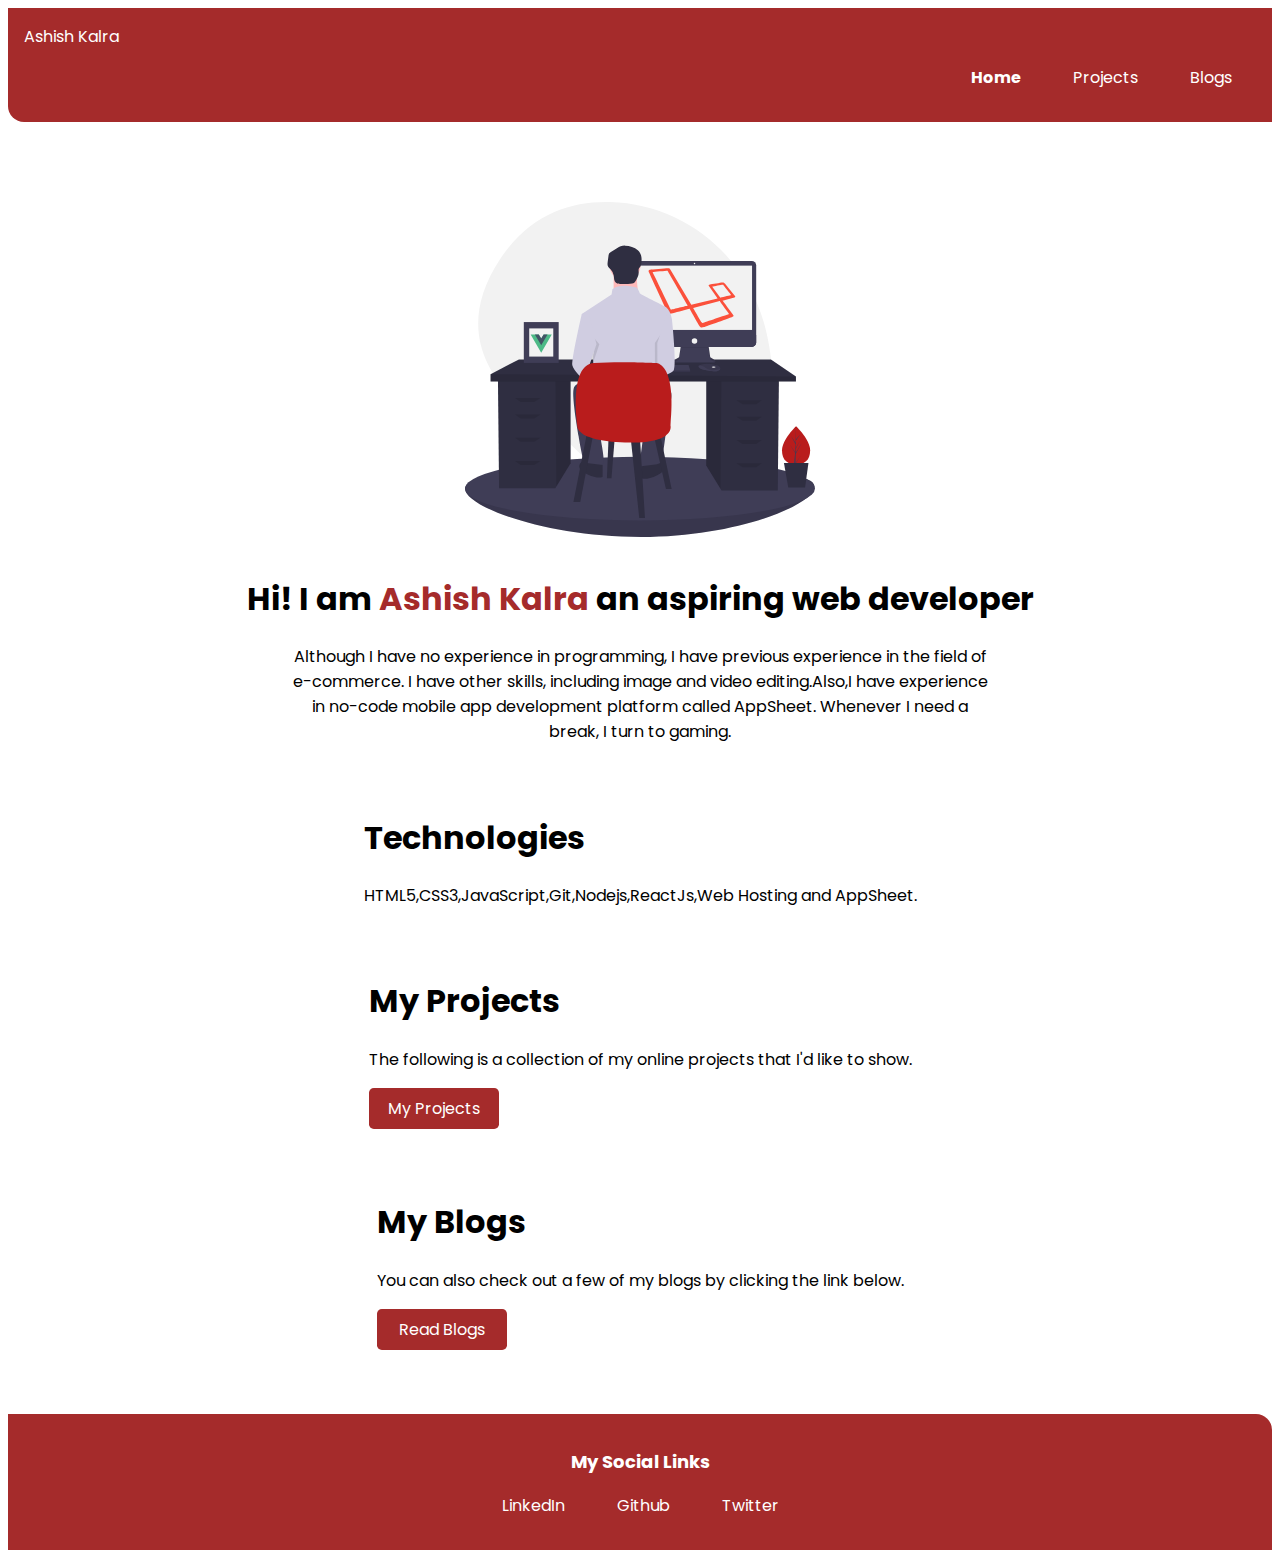
<file: index.html>
<!DOCTYPE html>
<html lang="en">

<head>
    <meta charset="UTF-8">
    <meta http-equiv="X-UA-Compatible" content="IE=edge">
    <meta name="viewport" content="width=device-width, initial-scale=1.0">
    <title>Ashish's Portfolio|Home</title>
    <link href="/styles.css" rel="stylesheet">
</head>

<body>

    <nav class="navigation container">
        <div class="nav-header">Ashish Kalra</div>
        <ul class="list-non-bullet nav-pills ">
            <li class="list-inline-item"><a class="link link-active" href="/index.html">Home</a></li>
            <li class="list-inline-item"><a class="link" href="/Projects.html">Projects</a></li>
            <li class="list-inline-item"><a class=link href="blogs.html">Blogs</a></li>
        </ul>

    </nav>
    <header class="hero">
        <img class="hero-img" width=500 src="image.svg" />
        <h1 class="hero-heading"> Hi! I am <span class="heading-inverted">Ashish Kalra</span> an aspiring web developer
        </h1>
        <p>Although I have no experience in programming, I have previous experience in the field of e-commerce. I have other skills, including image and video editing.Also,I have experience in no-code mobile app development platform called AppSheet. Whenever I need a break, I turn to gaming. </p>

    </header>


    <section class="section-home">
        <div class="container container-center">
            <h1>Technologies</h1>
            <p>HTML5,CSS3,JavaScript,Git,Nodejs,ReactJs,Web Hosting and AppSheet.
    </section>


    <section class="section-home">
        <div class="container container-center">
            <h1>My Projects</h1>
            <p>The following is a collection of my online projects that I'd like to show.
            <a class="link link-primary" target="_blank" href="Projects.html">My Projects</a>
    </section>

    <section class="section-home">
        <div class="container container-center">
            <h1>My Blogs</h1>
            <p>You can also check out a few of my blogs by clicking the link below.</p>
            <a class="link link-primary" target="_blank" href="blogs.html"> Read Blogs</a>
    </section>

    <footer class="footer">
        <h3 class="footer-header">My Social Links</h3>
        <ul class=list-non-bullet>
            <li class="list-inline-item"><a class="link" target="_blank" href="https://www.linkedin.com/in/ashish-kalra-a4a853252/">LinkedIn</a></li>
            <li class="list-inline-item"><a class="link" target="_blank" href="https://github.com/llashishll">Github</a></li>
            <li class="list-inline-item"><a class="link" target="_blank" href="https://twitter.com/AshishKalra14">Twitter</a></li>
        </ul>

    </footer>

</body>

</html>
</file>
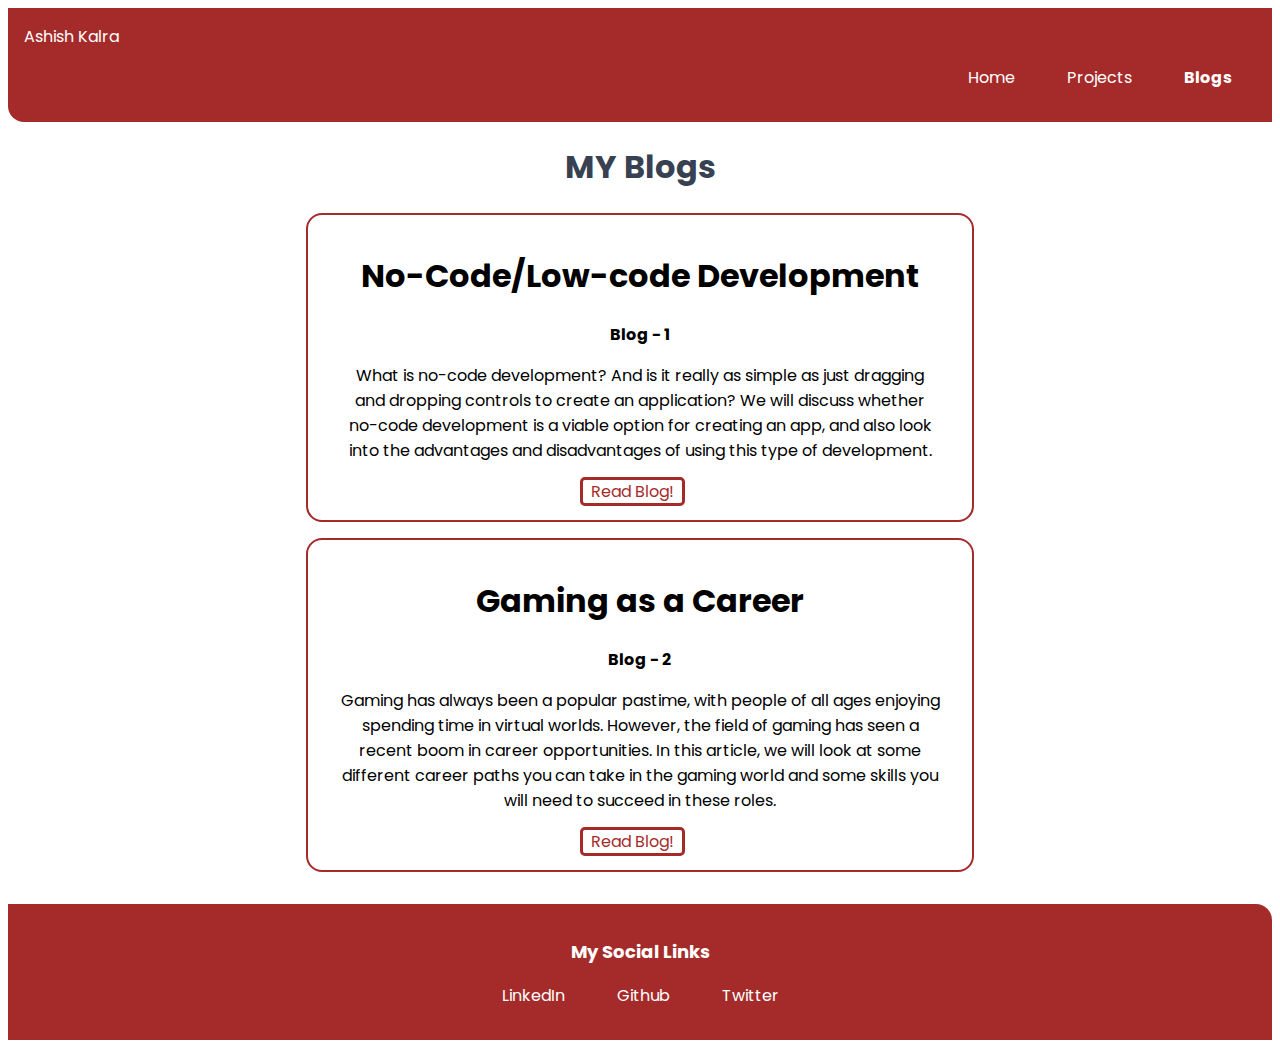
<file: blogs.html>
<!DOCTYPE html>
<html lang="en">

<head>
    <meta charset="UTF-8">
    <meta http-equiv="X-UA-Compatible" content="IE=edge">
    <meta name="viewport" content="width=device-width, initial-scale=1.0">
    <title>My Blogs</title>
    <link rel="stylesheet" href="styles.css">
</head>

<body>
    <nav class="navigation container">
        <div class="nav-header">Ashish Kalra</div>
        <ul class="list-non-bullet nav-pills ">
            <li class="list-inline-item"><a class="link" href="/index.html">Home</a></li>
            <li class="list-inline-item"><a class="link" href="/Projects.html">Projects</a></li>
            <li class="list-inline-item"><a class="link link-active" href="blogs.html">Blogs</a></li>
        </ul>

    </nav>
    <h1 class="page-header">MY Blogs </h1>

    <section class="section-blog">
        <div class="container container-center">
            <h1>No-Code/Low-code Development</h1>
            <strong>Blog - 1</strong>
            <p> What is no-code development? And is it really as simple as just dragging and dropping controls to create
                an application? We will discuss whether no-code development is a viable option for creating an app, and
                also look into the advantages and disadvantages of using this type of development.
            </p>
            <a class="link link-secondary list-inline-item" target="_blank"
                href="https://ashishkalra.hashnode.dev/no-code-development">Read Blog!</a>

        </div>
    </section>
    <section class="section-blog">
        <div class="container container-center">
            <h1>Gaming as a Career</h1>
            <strong>Blog - 2</strong>
            <p>Gaming has always been a popular pastime, with people of all ages enjoying spending time in virtual worlds. However, the field of gaming has seen a recent boom in career opportunities. In this article, we will look at some different career paths you can take in the gaming world and some skills you will need to succeed in these roles.
            </p>
            <a class="link link-secondary list-inline-item" target="_blank"
                href="https://ashishkalra.hashnode.dev/gaming-as-a-career"> Read Blog! </a>

        </div>
    </section>
    
    <footer class="footer">
        <h3 class="footer-header">My Social Links</h3>
        <ul class=list-non-bullet>
            <li class="list-inline-item"><a class="link" target="_blank"
                    href="https://www.linkedin.com/in/ashish-kalra-a4a853252/">LinkedIn</a></li>
            <li class="list-inline-item"><a class="link" target="_blank" href="https://github.com/llashishll">Github</a>
            </li>
            <li class="list-inline-item"><a class="link" target="_blank"
                    href="https://twitter.com/AshishKalra14">Twitter</a></li>
        </ul>

    </footer>

</body>

</html>
</file>
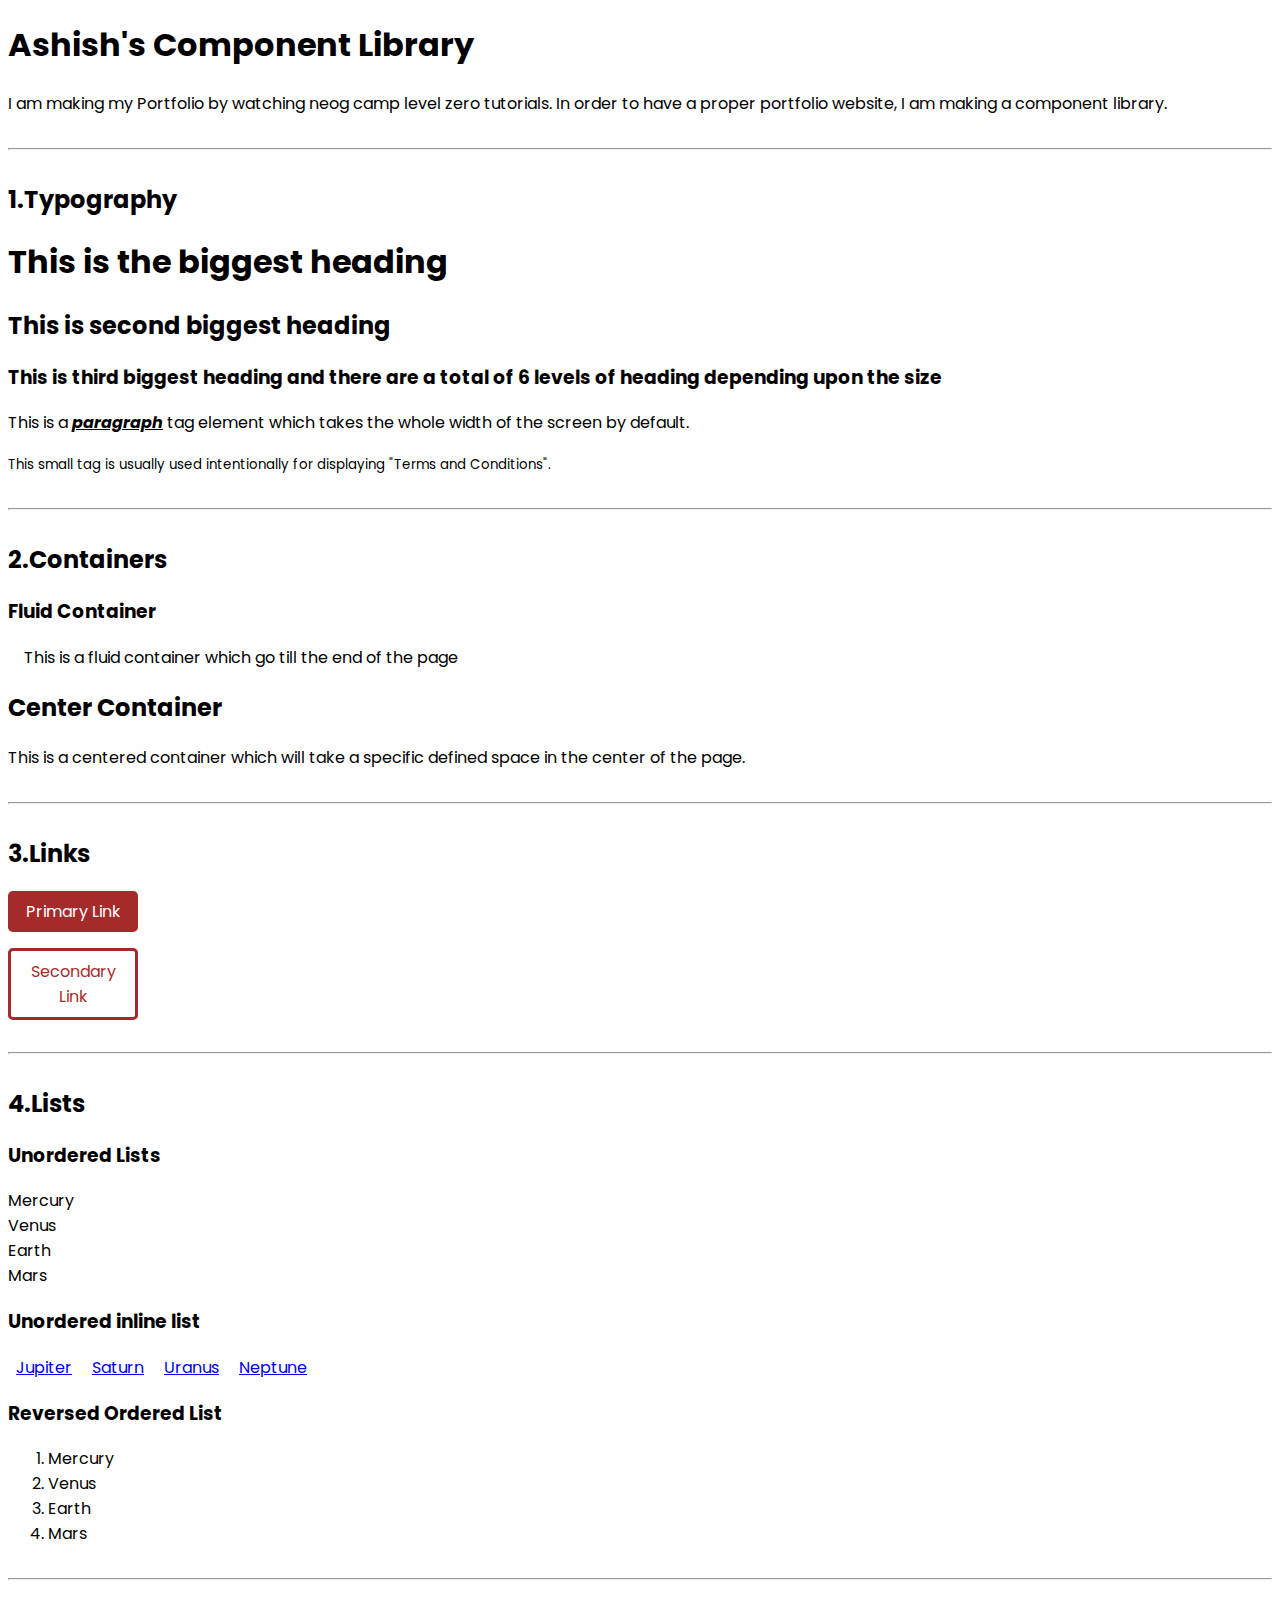
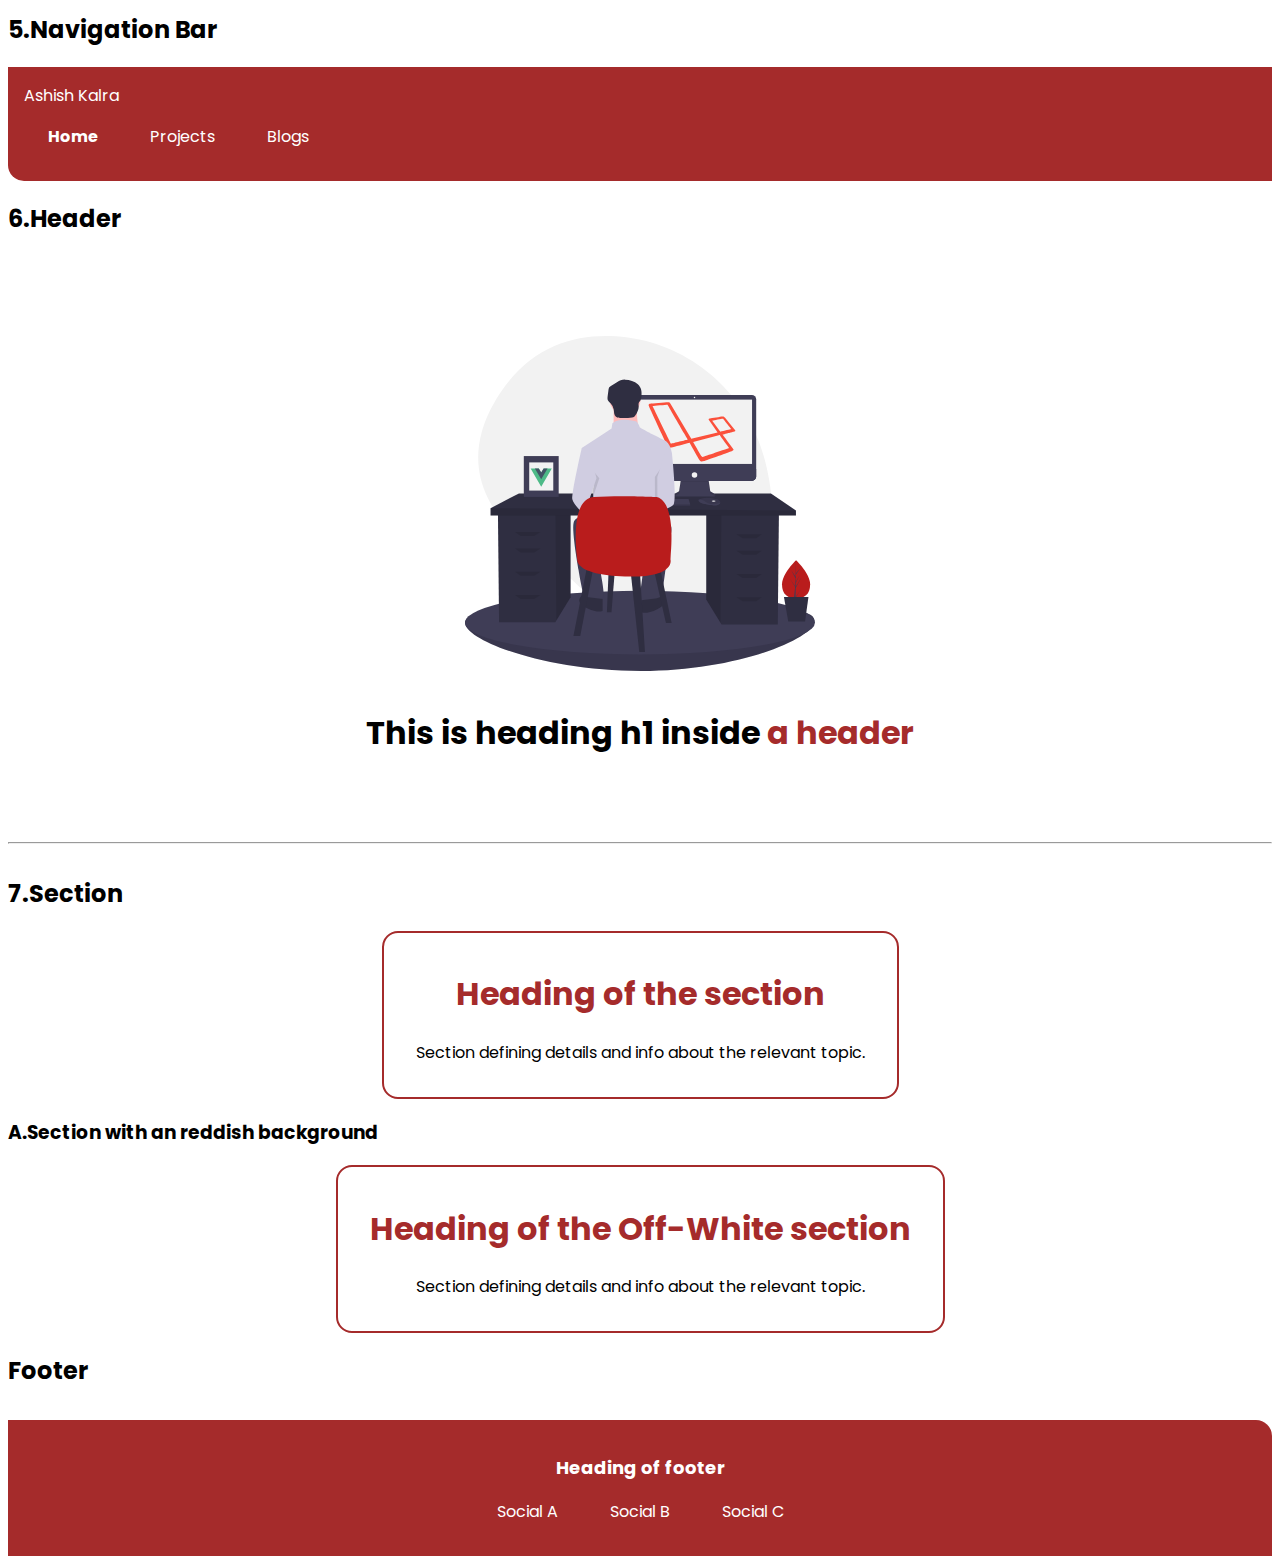
<file: components.html>
<!DOCTYPE html>
<html lang="en">

<head>
    <meta charset="UTF-8">
    <meta http-equiv="X-UA-Compatible" content="IE=edge">
    <meta name="viewport" content="width=device-width, initial-scale=1.0">
    <link href="styles.css" rel="stylesheet" />
    <title>Ashish's Portfolio</title>
</head>

<body>
    <h1 id="main-header">Ashish's Component Library</h1>
    <p> I am making my Portfolio by watching neog camp level zero tutorials. In order to have a proper portfolio
        website, I
        am
        making a component library.</p>
    <hr>
    <h2>1.Typography</h2>

    <h1>This is the biggest heading</h1>
    <h2>This is second biggest heading </h2>
    <h3>This is third biggest heading and there are a total of 6 levels of heading depending upon the size</h3>

    <p>This is a <span><b><i><u>paragraph</u></i></b></span> tag element which takes the whole width of
        the screen by default.</p>

    <small>This small tag is usually used intentionally for displaying "Terms and Conditions". </small>

    <hr>
    <h2>2.Containers</h2>
    <h3>Fluid Container</h3>
    <p class="container">This is a fluid container which go till the end of the page </p>

    <h2>Center Container</h2>
    <p class="container-centered"></p>This is a centered container which will take a specific defined space in the
    center of the page.</p>

    <hr>

    <h2>3.Links</h2>

    <a class="link link-primary" target="_blank" href="!">Primary Link</a>
    <a class="link link-secondary" target="_blank" href="!">Secondary Link</a>

    <hr>

    <h2>4.Lists</h2>

    <h3>Unordered Lists</h3>

    <ul class="list-non-bullet">
        <li>Mercury</li>
        <li>Venus</li>
        <li>Earth</li>
        <li>Mars</li>
    </ul>

    <h3>Unordered inline list</h3>

    <ul class="list-non-bullet">
        <li class="list-inline-item"><a href="1">Jupiter</a></li>
        <li class="list-inline-item"><a href="1">Saturn</a></li>
        <li class="list-inline-item"><a href="1">Uranus</a></li>
        <li class="list-inline-item"><a href="1">Neptune</a></li>

    </ul>


    <h3> Reversed Ordered List</h3>
    <ol>
        <li>Mercury</li>
        <li>Venus</li>
        <li>Earth</li>
        <li>Mars</li>

    </ol>
    <hr>
    <h2>5.Navigation Bar</h2>

    <nav class="navigation container">
        <div class="nav-header">Ashish Kalra</div>
        <ul class="list-non-bullet">
            <li class="list-inline-item"><a class="link link-active" href="a">Home</a></li>
            <li class="list-inline-item"><a class="link" href="b">Projects</a></li>
            <li class="list-inline-item"><a class=link href="c">Blogs</a></li>
        </ul>

    </nav>

    <h2>6.Header</h2>

    <header class="hero">
        <img class="hero-img" width=500 src="image.svg" />
        <h1 class="hero-heading">This is heading h1 inside <span class="heading-inverted">a header</span> </h1>
    </header>

    <hr>

    <h2>7.Section</h2>
    <section class="section">
        <div class="container container-center">
            <h1>Heading of the section </h1>
            <p>Section defining details and info about the relevant topic.</p>
        </div>
    </section>

    <h3>A.Section with an reddish background</h3>
    <section class="section red">
        <div class="container container-centered">

            <h1>Heading of the Off-White section </h1>
            <p>Section defining details and info about the relevant topic.</p>
        </div>
    </section>

    <h2>Footer</h2>

    <footer class="footer">
        <h3 class="footer-header">Heading of footer</h3>
        <ul class=list-non-bullet>
            <li class="list-inline-item"><a class="link" target="_blank" href="A">Social A</a></li>
            <li class="list-inline-item"><a class="link" target="_blank" href="b">Social B</a></li>
            <li class="list-inline-item"><a class="link" target="_blank" href="C">Social C</a></li>
        </ul>

    </footer>

</body>

</html>
</file>
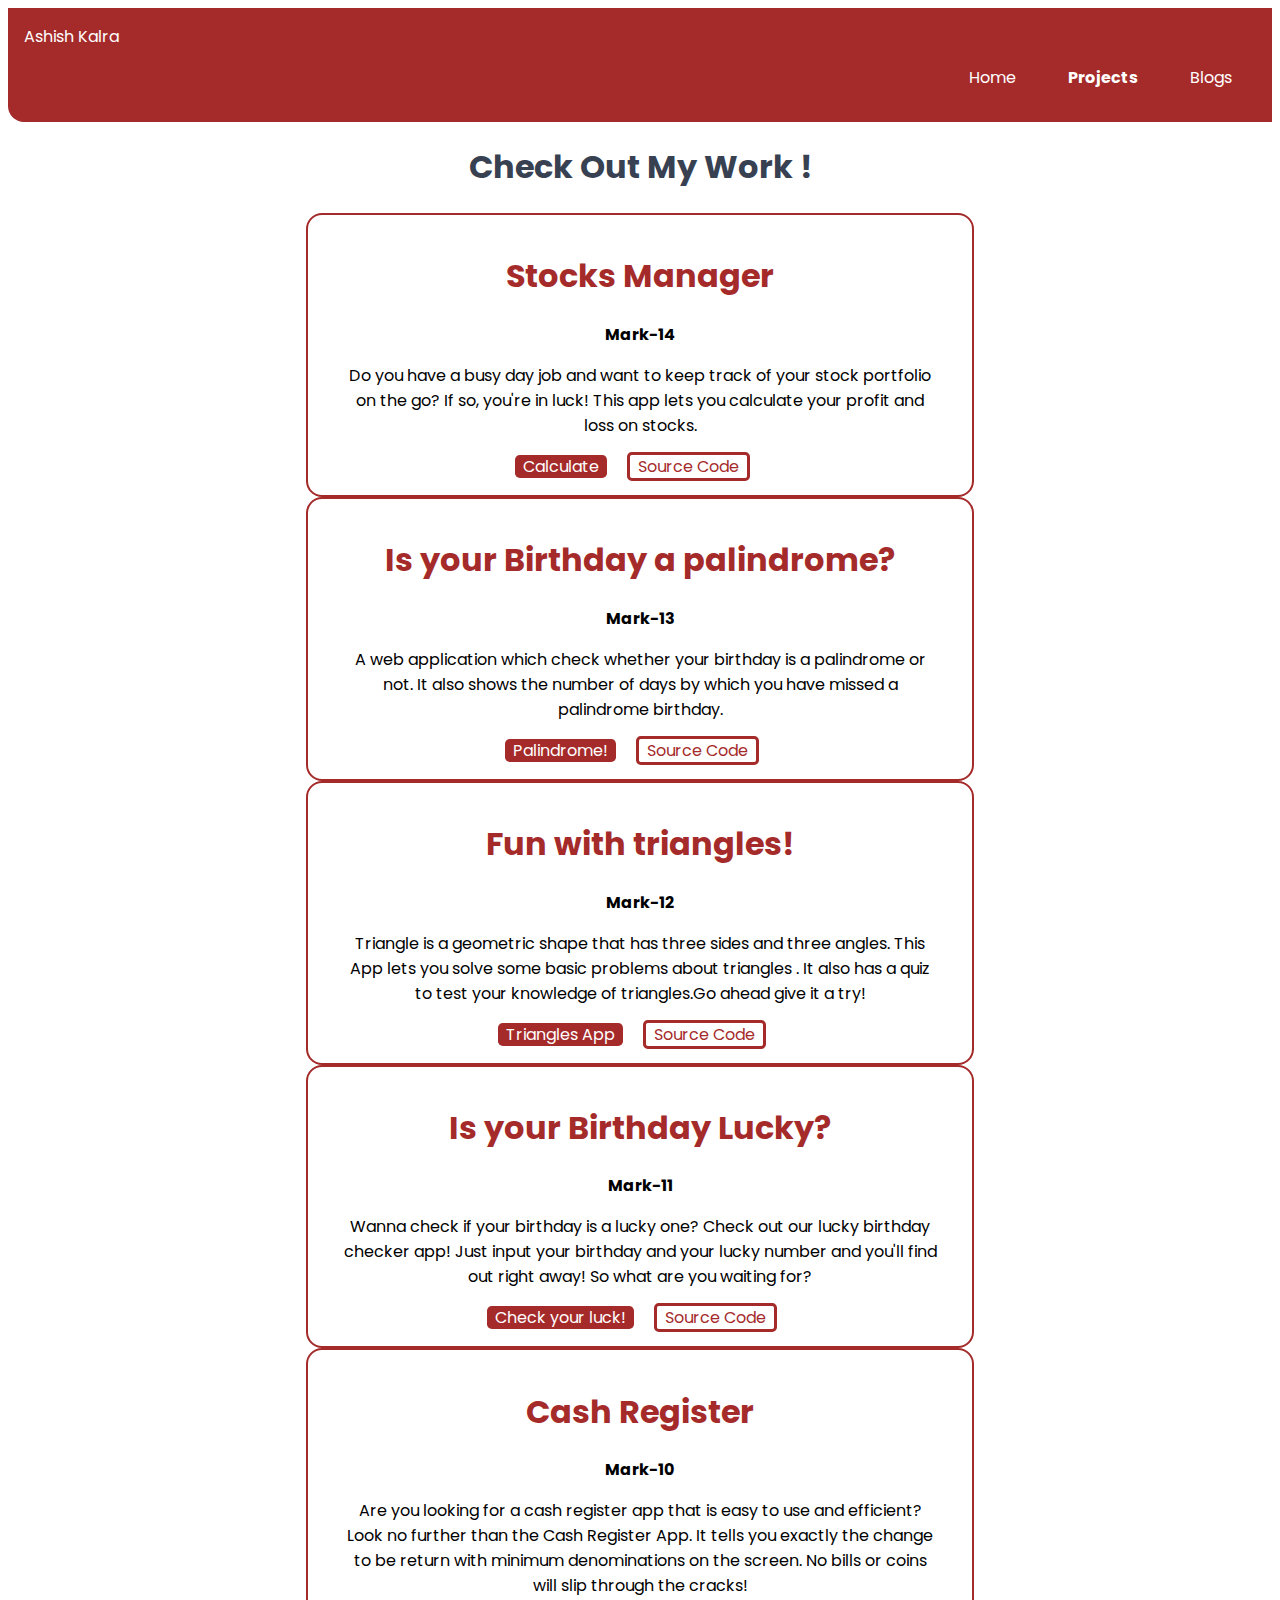
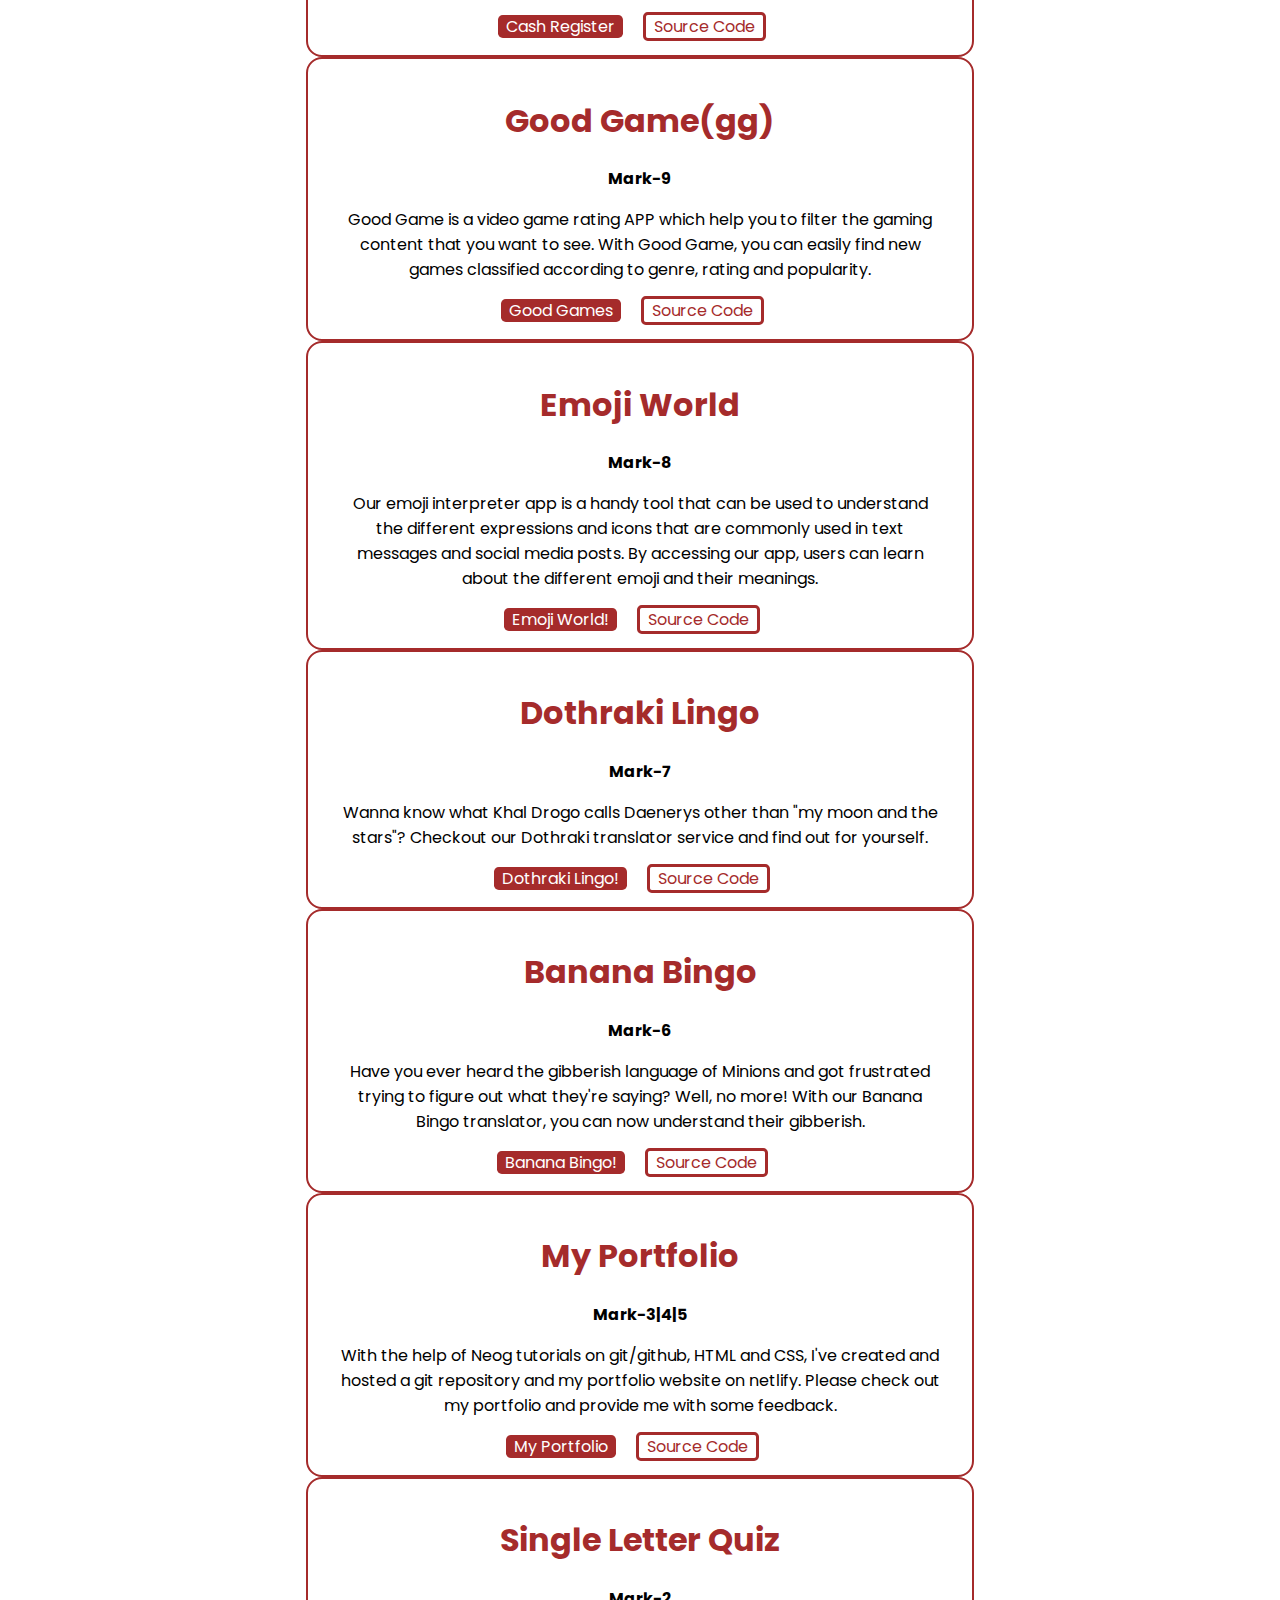
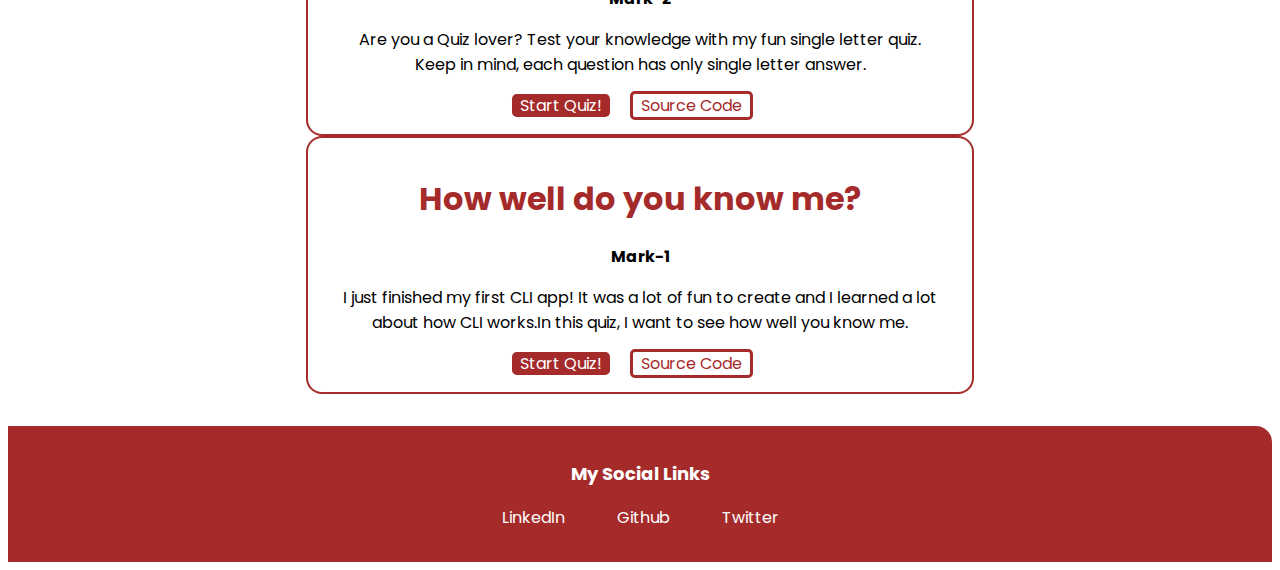
<file: Projects.html>
<!DOCTYPE html>
<html lang="en">

<head>
    <meta charset="UTF-8">
    <meta http-equiv="X-UA-Compatible" content="IE=edge">
    <meta name="viewport" content="width=device-width, initial-scale=1.0">
    <title>Ashish's Portfolio|Home</title>
    <link href="/styles.css" rel="stylesheet">
</head>

<body>

    <nav class="navigation container">
        <div class="nav-header">Ashish Kalra</div>
        <ul class="list-non-bullet nav-pills ">
            <li class="list-inline-item"><a class="link" href="/index.html">Home</a></li>
            <li class="list-inline-item"><a class="link link-active" href="Projects.html">Projects</a></li>
            <li class="list-inline-item"><a class=link href="blogs.html">Blogs</a></li>
        </ul>
    </nav>
    <h1 class="page-header">Check Out My Work !</h1>


    <section class="section">

        <div class="container container-center">
            <h1>Stocks Manager</h1>
            <strong>Mark-14</strong>
            <p>Do you have a busy day job and want to keep track of your stock portfolio on the go? If so, you're in
                luck! This app lets you calculate your profit and loss on stocks.
            </p>
            <a class="link link-primary list-inline-item" target="_blank"
                href="https://profit-loss-stonk.netlify.app/">Calculate</a>
            <a class="link link-secondary list-inline-item" target="_blank"
                href="https://github.com/llashishll/Mark14-Stock-Profit-Loss-Calculator">Source Code</a>
        </div>
    </section>
    <section class="section">

        <div class="container container-center">
            <h1>Is your Birthday a palindrome?</h1>
            <strong>Mark-13</strong>
            <p>A web application which check whether your birthday is a palindrome or not. It also shows the number of
                days by which you have missed a palindrome birthday.
            </p>
            <a class="link link-primary list-inline-item" target="_blank"
                href="https://are-you-born-on-a-palindrome-day.netlify.app/">Palindrome!</a>
            <a class="link link-secondary list-inline-item" target="_blank"
                href="https://github.com/llashishll/Mark-13-Palindrome-Birthday-Checker">Source Code</a>
        </div>
    </section>
    <section class="section">

        <div class="container container-center">
            <h1>Fun with triangles!</h1>
            <strong>Mark-12</strong>
            <p>Triangle is a geometric shape that has three sides and three angles. This App lets you solve some basic
                problems about triangles . It also has a quiz to test your knowledge of triangles.Go ahead give it a
                try!
            </p>
            <a class="link link-primary list-inline-item" target="_blank"
                href="https://playing-with-triangles.netlify.app/index.html">Triangles App</a>
            <a class="link link-secondary list-inline-item" target="_blank"
                href="https://github.com/llashishll/Mark12-Fun-With-Triangles">Source Code</a>

        </div>
    </section>
    <section class="section">

        <div class="container container-center">
            <h1>Is your Birthday Lucky?</h1>
            <strong>Mark-11</strong>
            <p>
                Wanna check if your birthday is a lucky one? Check out our lucky birthday checker app! Just input your
                birthday and your lucky number and you'll find out right away! So what are you waiting for?
            </p>
            <a class="link link-primary list-inline-item" target="_blank"
                href="https://my-lucky-birthdate.netlify.app/"> Check your luck!</a>
            <a class="link link-secondary list-inline-item" target="_blank"
                href="https://github.com/llashishll/Mark11-Is-your-birthday-lucky">Source Code</a>

        </div>
    </section>
    <section class="section">

        <div class="container container-center">
            <h1>Cash Register</h1>
            <strong>Mark-10</strong>
            <p>Are you looking for a cash register app that is easy to use and efficient? Look no further than the Cash
                Register App. It tells you exactly the change to be return with minimum denominations on the screen. No
                bills or coins will slip through the cracks!
            </p>
            <a class="link link-primary list-inline-item" target="_blank" href="https://cash-monitor.netlify.app/">Cash
                Register</a>
            <a class="link link-secondary list-inline-item" target="_blank"
                href="https://github.com/llashishll/Mark10-Cash-Register">Source Code</a>

        </div>
    </section>
    <section class="section">

        <div class="container container-center">
            <h1>Good Game(gg)</h1>
            <strong>Mark-9</strong>
            <p>Good Game is a video game rating APP which help you to filter the gaming content that you want to see.
                With Good Game, you can easily find new games classified according to genre, rating and popularity.
            </p>
            <a class="link link-primary list-inline-item" target="_blank" href="https://good-game.netlify.app/">Good Games</a>
            <a class="link link-secondary list-inline-item" target="_blank"
                href="https://github.com/llashishll/Mark9-Good-Game3">Source Code</a>
        </div>
    </section>
    <section class="section">
        <div class="container container-center">
            <h1>Emoji World</h1>
            <strong>Mark-8</strong>
            <p>Our emoji interpreter app is a handy tool that can be used to understand the different expressions and
                icons that are commonly used in text messages and social media posts. By accessing our app, users can
                learn about the different emoji and their meanings.
            </p>
            <a class="link link-primary list-inline-item" target="_blank" href="https://emojily.netlify.app/">Emoji
                World!</a>
            <a class="link link-secondary list-inline-item" target="_blank"
                href="https://github.com/llashishll/Mark8-Emoji-Interpreter-App">Source Code</a>
        </div>
    </section>
    <section class="section">
        <div class="container container-center">
            <h1>Dothraki Lingo </h1>
            <strong>Mark-7</strong>
            <p>Wanna know what Khal Drogo calls Daenerys other than "my moon and the stars"? Checkout our Dothraki
                translator service and find out for yourself.
            </p>
            <a class="link link-primary list-inline-item" target="_blank"
                href="https://dothrakilingo.netlify.app/">Dothraki Lingo!</a>
            <a class="link link-secondary list-inline-item" target="_blank"
                href="https://github.com/llashishll/Mark7-Dothraki-Translator">Source Code</a>

        </div>
    </section>
    <section class="section">


        <div class="container container-center">
            <h1>Banana Bingo</h1>
            <strong>Mark-6</strong>
            <p>Have you ever heard the gibberish language of Minions and got frustrated trying to figure out what
                they're saying? Well, no more! With our Banana Bingo translator, you can now understand their gibberish.
            </p>
            <a class="link link-primary list-inline-item" target="_blank" href="https://bananalingo.netlify.app/">Banana
                Bingo!</a>
            <a class="link link-secondary list-inline-item" target="_blank"
                href="https://github.com/llashishll/Mark6-Banana-Speak">Source Code</a>

        </div>
    </section>


    <section class="section">


        <div class="container container-center">
            <h1>My Portfolio </h1>
            <strong>Mark-3|4|5</strong>
            <p>With the help of Neog tutorials on git/github, HTML and CSS, I've created and hosted a git repository and
                my portfolio website on netlify. Please check out my portfolio and provide me with some feedback.
            </p>
            <a class="link link-primary list-inline-item" target="_blank"
                href="https://ashishkalra.netlify.app/index.html">My Portfolio</a>
            <a class="link link-secondary list-inline-item" target="_blank"
                href="https://github.com/llashishll/Mark3-My-Portfolio">Source Code</a>

        </div>
    </section>
    <section class="section">
        <div class="container container-center">
            <h1>Single Letter Quiz</h1>
            <strong>Mark-2</strong>
            <p>Are you a Quiz lover? Test your knowledge with my fun single letter quiz. Keep in mind, each question has
                only single letter answer.
            </p>
            <a class="link link-primary list-inline-item" target="_blank"
                href="https://replit.com/@AshishKalra3/Quiz-2-One-Letter-Answer-Quiz-Questions?embed=true">Start
                Quiz!</a>
            <a class="link link-secondary list-inline-item" target="_blank"
                href="https://github.com/llashishll/Mark2-One-Letter-Answers-Quiz">Source Code</a>

        </div>
    </section>

    <section class="section">
        <div class="container container-center">
            <h1>How well do you know me?</h1>
            <strong>Mark-1</strong>
            <p>I just finished my first CLI app! It was a lot of fun to create and I learned a lot about how CLI
                works.In this quiz, I want to see how well you know me.
            </p>
            <a class="link link-primary list-inline-item" target="_blank"
                href="https://replit.com/@AshishKalra3/Quiz-Do-you-know-me-well?embed=true">Start Quiz!</a>
            <a class="link link-secondary list-inline-item" target="_blank"
                href="https://github.com/llashishll/Mark1-How-well-you-know-me">Source Code</a>

        </div>
        </section>
         <footer class="footer">
        <h3 class="footer-header">My Social Links</h3>
        <ul class=list-non-bullet>
            <li class="list-inline-item"><a class="link" target="_blank" href="https://www.linkedin.com/in/ashish-kalra-a4a853252/">LinkedIn</a></li>
            <li class="list-inline-item"><a class="link" target="_blank" href="https://github.com/llashishll">Github</a></li>
            <li class="list-inline-item"><a class="link" target="_blank" href="https://twitter.com/AshishKalra14">Twitter</a></li>
        </ul>

    </footer>
</body>
</html>
</file>
<file: styles.css>
@import url('https://fonts.googleapis.com/css2?family=Poppins&display=swap');

body
{
font-family: 'Poppins', sans-serif;


}
 :root {
    --primary-color: #a52b2b;
    --reddish:#ef4444;
    --darkgrey: rgb(55 65 81);}

hr {
    margin: 2rem 0rem;
}

/** spaces **/

.margin-md {
    margin: 2rem;
}

/** container **/
.container {
    padding: 0rem 1rem;
}

.container-center {
    max-width: 600px;
    margin: auto;
}

/** links **/
.link {
    box-sizing: border-box;
    text-decoration: none;
    padding: 0.5rem 1rem;
    text-align: center;
    margin:auto;
}

.link-primary {
    background-color: var(--primary-color);
    border-radius: 0.3rem;
    color: white;
    display: block;
    max-width: 130px;
    margin: 1rem 1rem 1rem 0rem;
}
.link-secondary {
    color: var(--primary-color);
    border-radius: 0.3rem;
    border: solid var(--primary-color);
    display: block;
    max-width: 130px;
    margin: 1rem 1rem 1rem 0rem;
}

/** look into BEM naming convention for CSS **/

/** lists **/

.list-non-bullet {
    list-style: none;
    padding-inline-start: 0px;
}

.list-inline-item {
    display: inline;
    padding: 0rem 0.5rem;
}

/** navigation **/

.navigation {
    background-color: var(--primary-color);
    color: white;
    padding: 1rem;
    border-bottom-left-radius: 1rem;
}

.navigation .nav-brand {
    font-weight: bold;
}

.navigation .nav-pills {
    text-align: right;
}

.navigation .link {
    color: white;
}

.navigation .link-active {
    font-weight: bold;
}

/** header **/

.hero {
    padding: 2rem;
    padding-top: 5rem;

}

.hero .hero-img {
    max-width: 80%;
    width: 350px;
    display: block;
    margin: auto;
}

.hero .hero-heading {
    text-align: center;
    padding-top: 1rem;
    color: var(--grey);
}

.hero  .hero-heading .heading-inverted{
    color: var(--primary-color);


}
.hero p {
    max-width: 700px;
    text-align: center;
    margin:auto
}

/** sections **/

.section {
    padding: 1rem;
    border:2px solid var(--primary-color);
    max-width: fit-content;
    margin:auto;
    text-align: center;
    border-radius: 1rem;

    }
.section-home {
    padding: 1rem;
    max-width: fit-content;
    margin:auto;

    }
.section-blog{
    padding: 1rem;
    border:2px solid var(--primary-color);
    max-width: fit-content;
    margin:auto;
    text-align: center;
    margin-top: 1rem;
    border-radius: 1rem;
    }

 

.section h1 {
        color:var(--primary-color);
        text-align: center;

}
/** footers **/

.footer {
   margin-top: 2rem;
    background-color: var(--primary-color);
    padding: 1rem 1rem;
    text-align: center;
    color: white;
    border-top-right-radius: 1rem;
}

.footer .link {
    color: white
}

.footer .footer-header {
    font-weight: bold;
    font-size: large;
}

.footer ul {
    padding-inline-start: 0px;
}

/** Projects **/
.showcase-list {
    padding: 2rem;
}

/** Blogs **/
.showcase-blog {
    padding-bottom: 6rem;
}
.page-header{
color:var(--darkgrey);
text-align: center;

}

.blog-container{


    max-width:6px;
    font-size:large ;
    font-weight:500;
    border-radius: 1px solid #a52b2b;



}
</file>
